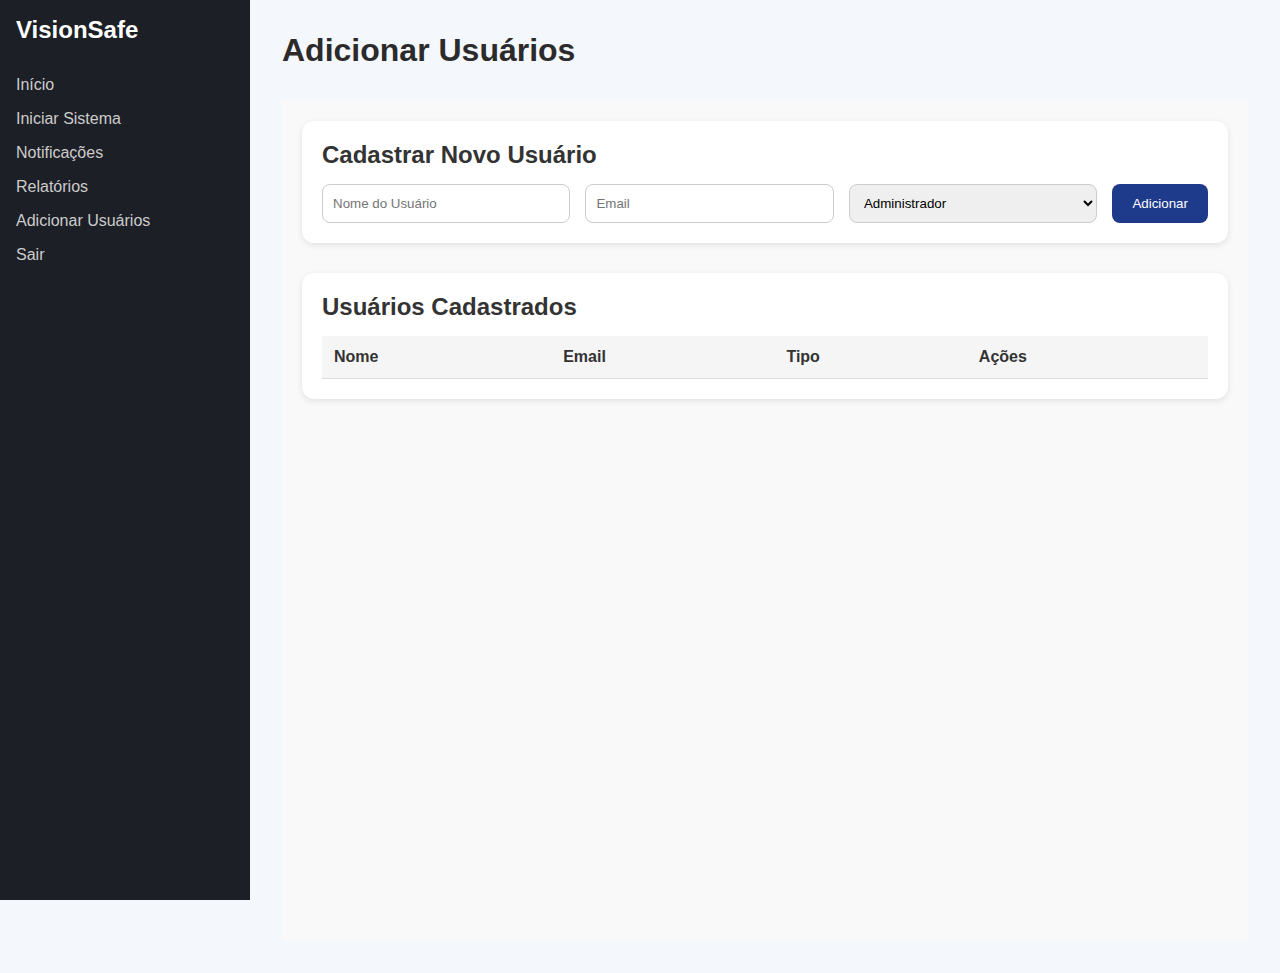
<file: static/adicionarusuarios.html>
<!DOCTYPE html>
<html lang="pt-br">
<head>
    <meta charset="UTF-8">
    <meta name="viewport" content="width=device-width, initial-scale=1.0">
    <title>Adicionar Usuários - VisionSafe</title>
    <link rel="stylesheet" href="dashboard.css">
</head>
<body>
    <nav class="sidebar" id="sidebar">
        <div class="sidebar-header">
            <h2>VisionSafe</h2>
            <button class="close-btn" onclick="toggleSidebar()">×</button>
        </div>
        <ul class="sidebar-list">
      <li><a href="dashboard.html">Início</a></li>
      <li><a href="iniciarsistema.html">Iniciar Sistema</a></li>
      <li><a href="notificacoes.html">Notificações</a></li>
      <li><a href="relatorios.html">Relatórios</a></li>
      <li><a href="adicionarusuarios.html">Adicionar Usuários</a></li>
      <li><a href="login.html">Sair <i class="fas fa-sign-out-alt"></i></a></li>
    </ul>
    </nav>

    <div class="main-content">
        <header class="header">
            <button class="open-btn" onclick="toggleSidebar()">☰</button>
            <h1>Adicionar Usuários</h1>
        </header>

        <main class="dashboard-main">
            <section class="user-form">
                <h2>Cadastrar Novo Usuário</h2>
                <form id="addUserForm">
                    <input type="text" id="username" placeholder="Nome do Usuário" required>
                    <input type="email" id="useremail" placeholder="Email" required>
                    <select id="usertype">
                        <option value="Administrador">Administrador</option>
                        <option value="Operador">Operador</option>
                        <option value="Visitante">Visitante</option>
                    </select>
                    <button type="submit">Adicionar</button>
                </form>
            </section>

            <section class="user-table">
                <h2>Usuários Cadastrados</h2>
                <table id="usersTable">
                    <thead>
                        <tr>
                            <th>Nome</th>
                            <th>Email</th>
                            <th>Tipo</th>
                            <th>Ações</th>
                        </tr>
                    </thead>
                    <tbody>
                    </tbody>
                </table>
            </section>
        </main>
    </div>

    <script>
        function toggleSidebar() {
            const sidebar = document.getElementById('sidebar');
            sidebar.classList.toggle('active');
        }

        document.getElementById('addUserForm').addEventListener('submit', function(event) {
            event.preventDefault();

            const name = document.getElementById('username').value;
            const email = document.getElementById('useremail').value;
            const type = document.getElementById('usertype').value;

            const table = document.getElementById('usersTable').getElementsByTagName('tbody')[0];
            const newRow = table.insertRow();

            newRow.innerHTML = `
                <td>${name}</td>
                <td>${email}</td>
                <td>${type}</td>
                <td><button class="remove-btn" onclick="removeUser(this)">Remover</button></td>
            `;

            document.getElementById('addUserForm').reset();
        });

        function removeUser(button) {
            const row = button.closest('tr');
            row.remove();
        }
    </script>

    <script src="dashboard.js"></script>
</body>
</html>
</file>
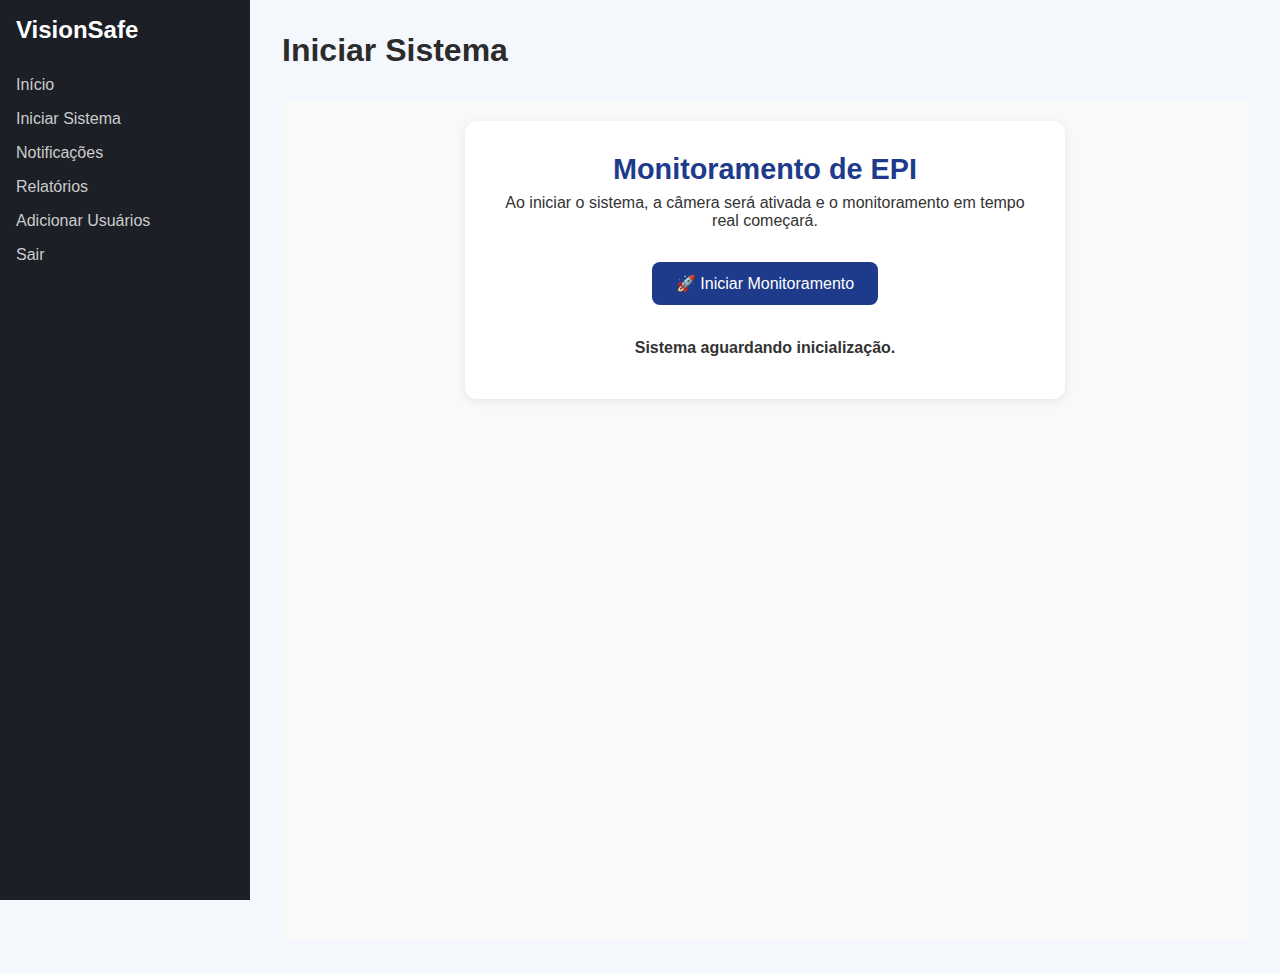
<file: static/iniciarsistema.html>
<!DOCTYPE html>
<html lang="pt-br">
<head>
  <meta charset="UTF-8" />
  <meta name="viewport" content="width=device-width, initial-scale=1.0"/>
  <title>Iniciar Sistema - VisionSafe</title>
  <link rel="stylesheet" href="dashboard.css" />
</head>
<body>
  <nav class="sidebar" id="sidebar">
    <div class="sidebar-header">
      <h2>VisionSafe</h2>
      <button class="close-btn" onclick="toggleSidebar()">×</button>
    </div>
    <ul class="sidebar-list">
      <li><a href="dashboard.html">Início</a></li>
      <li><a href="iniciarsistema.html">Iniciar Sistema</a></li>
      <li><a href="notificacoes.html">Notificações</a></li>
      <li><a href="relatorios.html">Relatórios</a></li>
      <li><a href="adicionarusuarios.html">Adicionar Usuários</a></li>
      <li><a href="login.html">Sair <i class="fas fa-sign-out-alt"></i></a></li>
    </ul>
  </nav>

  <div class="main-content">
    <header class="header">
      <button class="open-btn" onclick="toggleSidebar()">☰</button>
      <h1>Iniciar Sistema</h1>
    </header>

    <main class="dashboard-main">
      <section class="system-panel">
        <h2>Monitoramento de EPI</h2>
        <p>Ao iniciar o sistema, a câmera será ativada e o monitoramento em tempo real começará.</p>
        <button class="start-btn" onclick="startAPI()">🚀 Iniciar Monitoramento</button>
        <div id="status" class="status-message">Sistema aguardando inicialização.</div>
      </section>
    </main>
  </div>

  <script>
    function toggleSidebar() {
      const sidebar = document.getElementById('sidebar');
      sidebar.classList.toggle('active');
    }

    async function startAPI() {
      const status = document.getElementById('status');
      status.innerText = "Iniciando sistema...";
      status.className = "status-message loading";

      try {
        const response = await fetch('/start', { method: 'POST' });
        const data = await response.json();
        if (data.message) {
          window.open('/video_feed', '_blank');
          status.innerText = "Sistema iniciado com sucesso!";
          status.className = "status-message success";
        } else {
          status.innerText = "Erro ao iniciar o sistema.";
          status.className = "status-message error";
        }
      } catch (error) {
        status.innerText = "Erro ao iniciar a API.";
        status.className = "status-message error";
        console.error(error);
      }
    }
  </script>
  <script src="dashboard.js"></script>
</body>
</html>
</file>
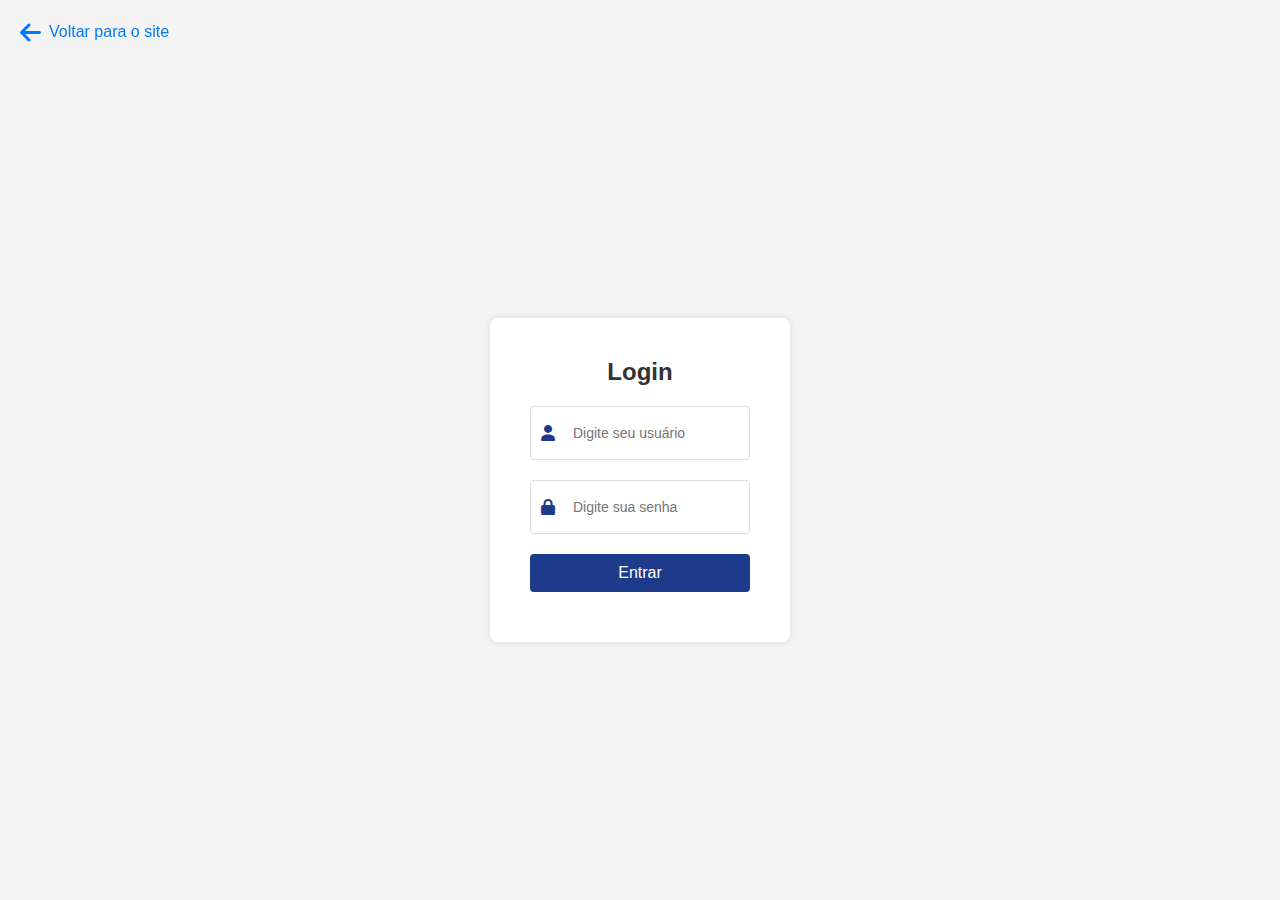
<file: static/login.html>
<!DOCTYPE html>
<html lang="pt-br">
<head>
    <meta charset="UTF-8">
    <meta name="viewport" content="width=device-width, initial-scale=1.0">
    <title>Login - VisionSafe</title>
    <link rel="stylesheet" href="login.css">
    <link rel="stylesheet" href="https://cdnjs.cloudflare.com/ajax/libs/font-awesome/6.0.0-beta3/css/all.min.css">
</head>
<body>
    <header class="site-header">
        <i class="fas fa-arrow-left back-button" onclick="window.location.href='index.html'"></i>
        <span class="back-text" onclick="window.location.href='index.html'">Voltar para o site</span>
    </header>

    <div class="login-container">
        <form id="login-form">
            <h2>Login</h2>
            <div class="input-group">
                <i class="fas fa-user"></i>
                <input type="text" id="username" placeholder="Digite seu usuário" required>
            </div>
            <div class="input-group">
                <i class="fas fa-lock"></i>
                <input type="password" id="password" placeholder="Digite sua senha" required>
            </div>
            <button type="submit" id="login-btn">Entrar</button>
            <p id="error-message" class="error-message"></p>
        </form>
    </div>

    <script src="login.js"></script>
</body>
</html>
</file>
<file: static/login.css>
* {
    margin: 0;
    padding: 0;
    box-sizing: border-box;
}

body {
    font-family: Arial, sans-serif;
    background-color: #f4f4f4;
    display: flex;
    justify-content: center;
    align-items: center;
    height: 100vh;
    margin: 0;
}

.site-header {
    position: fixed;
    top: 20px;
    left: 20px;
    z-index: 1000;
    display: flex;
    align-items: center;
}

.back-button {
    font-size: 24px;
    color: #007bff;
    cursor: pointer;
    margin-right: 8px;
}

.back-button:hover {
    color: #0056b3;
}

.back-text {
    font-size: 16px;
    color: #007bff;
    cursor: pointer;
}

.back-text:hover {
    color: #0056b3;
}

.login-container {
    background-color: white;
    padding: 40px;
    border-radius: 8px;
    box-shadow: 0 0 10px rgba(0, 0, 0, 0.1);
    width: 300px;
    text-align: center;
    margin-top: 60px;
}

h2 {
    margin-bottom: 20px;
    font-size: 24px;
    color: #333;
}

.input-group {
    margin-bottom: 20px;
    display: flex;
    align-items: center;
    border: 1px solid #ddd;
    border-radius: 4px;
    padding: 10px;
}

.input-group i {
    color: #1e3a8a;
    margin-right: 10px;
}

.input-group input {
    border: none;
    outline: none;
    font-size: 14px;
    width: 100%;
    padding: 8px;
}

button {
    width: 100%;
    padding: 10px;
    background-color: #1e3a8a;
    border: none;
    color: white;
    font-size: 16px;
    border-radius: 4px;
    cursor: pointer;
}

button:hover {
    background-color: #0056b3;
}

.error-message {
    color: red;
    font-size: 14px;
    margin-top: 10px;
}
</file>
<file: static/dashboard.css>
/* Reset básico */
* {
  margin: 0;
  padding: 0;
  box-sizing: border-box;
}

body {
  font-family: 'Poppins', sans-serif;
  display: flex;
  background-color: #f4f7fc;
  color: #333;
}

/* Sidebar */
.sidebar {
  width: 250px;
  background-color: #1c1f26;
  color: #fff;
  height: 100vh;
  position: fixed;
  left: 0;
  top: 0;
  padding: 1rem;
  display: flex;
  flex-direction: column;
  z-index: 1000;
  transition: transform 0.3s ease;
}

.sidebar-header {
  display: flex;
  justify-content: space-between;
  align-items: center;
}

.sidebar-header h2 {
  font-size: 1.5rem;
  color: #ffffff;
}

.close-btn {
  background: none;
  border: none;
  font-size: 1.5rem;
  color: #fff;
  cursor: pointer;
  display: none;
}

.sidebar-list {
  list-style: none;
  margin-top: 2rem;
}

.sidebar-list li {
  margin-bottom: 1rem;
}

.sidebar-list a {
  color: #ccc;
  text-decoration: none;
  font-size: 1rem;
  transition: color 0.2s ease;
}

.sidebar-list a:hover {
  color: #4dd0e1;
}

.sidebar-list i {
  margin-right: 8px;
}

/* Main content */
.main-content {
  margin-left: 250px;
  width: calc(100% - 250px);
  min-height: 100vh;
  padding: 2rem;
  transition: margin-left 0.3s ease;
}

/* Header */
.header {
  display: flex;
  align-items: center;
  justify-content: space-between;
  margin-bottom: 2rem;
}

.header h1 {
  font-size: 2rem;
  color: #2b2b2b;
}

.open-btn {
  font-size: 1.5rem;
  background: none;
  border: none;
  cursor: pointer;
  display: none;
}

/* Welcome Section */
.welcome {
  background-color: #ffffff;
  padding: 1.5rem;
  border-radius: 12px;
  box-shadow: 0 2px 6px rgba(0, 0, 0, 0.08);
  margin-bottom: 2rem;
}

.welcome h2 {
  font-size: 1.6rem;
  margin-bottom: 0.5rem;
  color: #1e3a8a;
}

.welcome p {
  margin-bottom: 0.5rem;
  font-size: 1rem;
}

/* Status indicators */
#system-status {
  padding: 4px 10px;
  border-radius: 8px;
  font-weight: bold;
}

.status-on {
  background-color: #4caf50;
  color: #fff;
}

.status-off {
  background-color: #f44336;
  color: #fff;
}

/* Cards Grid */
.cards-grid {
  display: grid;
  grid-template-columns: repeat(auto-fit, minmax(240px, 1fr));
  gap: 1.5rem;
}

.card {
  background-color: #ffffff;
  border-radius: 12px;
  padding: 1.5rem;
  box-shadow: 0 2px 8px rgba(0, 0, 0, 0.06);
  transition: transform 0.2s ease;
}

.card:hover {
  transform: translateY(-4px);
}

.card h3 {
  font-size: 1.2rem;
  margin-bottom: 0.5rem;
  color: #1e3a8a;
  display: flex;
  align-items: center;
  gap: 8px;
}

.card p {
  margin-bottom: 1rem;
  font-size: 0.95rem;
}

.card-link {
  display: inline-block;
  text-decoration: none;
  color: #fff;
  background-color: #1e3a8a;
  padding: 8px 16px;
  border-radius: 8px;
  transition: background-color 0.2s ease;
}

.card-link:hover {
  background-color: #2e59d1;
}

/* Responsividade */
@media (max-width: 768px) {
  .sidebar {
    transform: translateX(-100%);
    position: absolute;
  }

  .sidebar.open {
    transform: translateX(0);
  }

  .main-content {
    margin-left: 0;
    width: 100%;
  }

  .open-btn {
    display: block;
  }

  .close-btn {
    display: block;
  }
}

.system-panel {
  background-color: #fff;
  padding: 2rem;
  border-radius: 12px;
  box-shadow: 0 2px 10px rgba(0,0,0,0.08);
  text-align: center;
  max-width: 600px;
  margin: 0 auto;
}

.system-panel h2 {
  color: #1e3a8a;
  font-size: 1.8rem;
  margin-bottom: 0.5rem;
}

.system-panel p {
  font-size: 1rem;
  margin-bottom: 2rem;
}

.start-btn {
  background-color: #1e3a8a;
  color: #fff;
  padding: 12px 24px;
  border: none;
  border-radius: 8px;
  font-size: 1rem;
  cursor: pointer;
  transition: background-color 0.3s ease;
}

.start-btn:hover {
  background-color: #315dd6;
}

.status-message {
  margin-top: 1.5rem;
  padding: 10px 20px;
  border-radius: 8px;
  font-weight: bold;
  font-size: 1rem;
}

.status-message.success {
  background-color: #1e3a8a;
  color: #fff;
}

.status-message.error {
  background-color: #f44336;
  color: #fff;
}

.status-message.loading {
  background-color: #ff9800;
  color: #fff;
}

.notification-intro {
  margin-bottom: 20px;
}

.notification-list {
  display: flex;
  flex-direction: column;
  gap: 20px;
}

.notification-card {
  background-color: #fff;
  border-left: 6px solid #d32f2f;
  padding: 16px;
  border-radius: 8px;
  box-shadow: 0 0 10px rgba(0, 0, 0, 0.05);
}

.notification-card h3 {
  margin: 0 0 8px;
  font-size: 1.1rem;
  color: #b71c1c;
}

.notification-time {
  font-size: 0.85rem;
  color: #666;
  margin-bottom: 12px;
}

.notification-image {
  max-width: 100%;
  width: auto;
  height: auto;
  border-radius: 4px;
  border: 1px solid #ccc;
}

/* Relatórios - Estilo adicional */

.dashboard-main {
    padding: 20px;
    background-color: #f9f9f9;
    min-height: calc(100vh - 60px);
}

.report-filter {
    margin-bottom: 30px;
    background-color: #fff;
    padding: 20px;
    border-radius: 12px;
    box-shadow: 0 2px 6px rgba(0, 0, 0, 0.1);
}

.report-filter h2 {
    margin-bottom: 15px;
    font-size: 1.5rem;
    color: #333;
}

.report-filter label {
    margin-right: 10px;
    font-weight: 500;
}

.report-filter input[type="date"] {
    margin-right: 15px;
    padding: 8px 12px;
    border: 1px solid #ccc;
    border-radius: 8px;
}

.report-filter button {
    padding: 10px 16px;
    background-color: #1e3a8a;
    color: white;
    border: none;
    border-radius: 8px;
    cursor: pointer;
    transition: background-color 0.3s ease;
}

.report-filter button:hover {
    background-color: #2e59d1;
}

#report-section {
    background-color: #fff;
    padding: 20px;
    border-radius: 12px;
    box-shadow: 0 2px 6px rgba(0, 0, 0, 0.1);
}

#report-section h2 {
    margin-bottom: 15px;
    font-size: 1.5rem;
    color: #333;
}

#report-table {
    width: 100%;
    border-collapse: collapse;
    margin-bottom: 20px;
}

#report-table th, #report-table td {
    padding: 12px;
    border: 1px solid #ccc;
    text-align: left;
}

#report-table th {
    background-color: #1e3a8a;
    color: white;
    font-weight: bold;
}

#report-table td {
    background-color: #fdfdfd;
}

#report-table tr:hover {
    background-color: #f1f1f1;
}

#report-section button {
    padding: 10px 16px;
    background-color: #1e3a8a;
    color: white;
    border: none;
    border-radius: 8px;
    cursor: pointer;
    transition: background-color 0.3s ease;
}

#report-section button:hover {
    background-color: #2e59d1;
}

/*Estilo do formulário de adicionar usuário*/
.user-form {
    background: #ffffff;
    padding: 20px;
    border-radius: 12px;
    box-shadow: 0 2px 6px rgba(0, 0, 0, 0.1);
    margin-bottom: 30px;
}

.user-form h2 {
    margin-bottom: 15px;
    font-size: 1.5rem;
}

.user-form form {
    display: flex;
    flex-wrap: wrap;
    gap: 15px;
}

.user-form input,
.user-form select {
    flex: 1 1 200px;
    padding: 10px;
    border: 1px solid #ccc;
    border-radius: 8px;
}

.user-form button {
    padding: 10px 20px;
    background-color: #1e3a8a;
    color: #fff;
    border: none;
    border-radius: 8px;
    cursor: pointer;
    transition: background-color 0.3s;
}

.user-form button:hover {
    background-color: #2e59d1;
}

/*Estilo da tabela de usuários*/
.user-table {
    background: #ffffff;
    padding: 20px;
    border-radius: 12px;
    box-shadow: 0 2px 6px rgba(0, 0, 0, 0.1);
}

.user-table h2 {
    margin-bottom: 15px;
    font-size: 1.5rem;
}

.user-table table {
    width: 100%;
    border-collapse: collapse;
}

.user-table th,
.user-table td {
    padding: 12px;
    text-align: left;
    border-bottom: 1px solid #ddd;
}

.user-table th {
    background-color: #f5f5f5;
    font-weight: 600;
}

.user-table tr:hover {
    background-color: #f9f9f9;
}

.remove-btn {
    padding: 6px 12px;
    background-color: #dc3545;
    color: #fff;
    border: none;
    border-radius: 6px;
    cursor: pointer;
    transition: background-color 0.3s;
}

.remove-btn:hover {
    background-color: #b52a37;
}

/* Responsividade */
@media (max-width: 768px) {
    .user-form form {
        flex-direction: column;
    }
}
</file>
